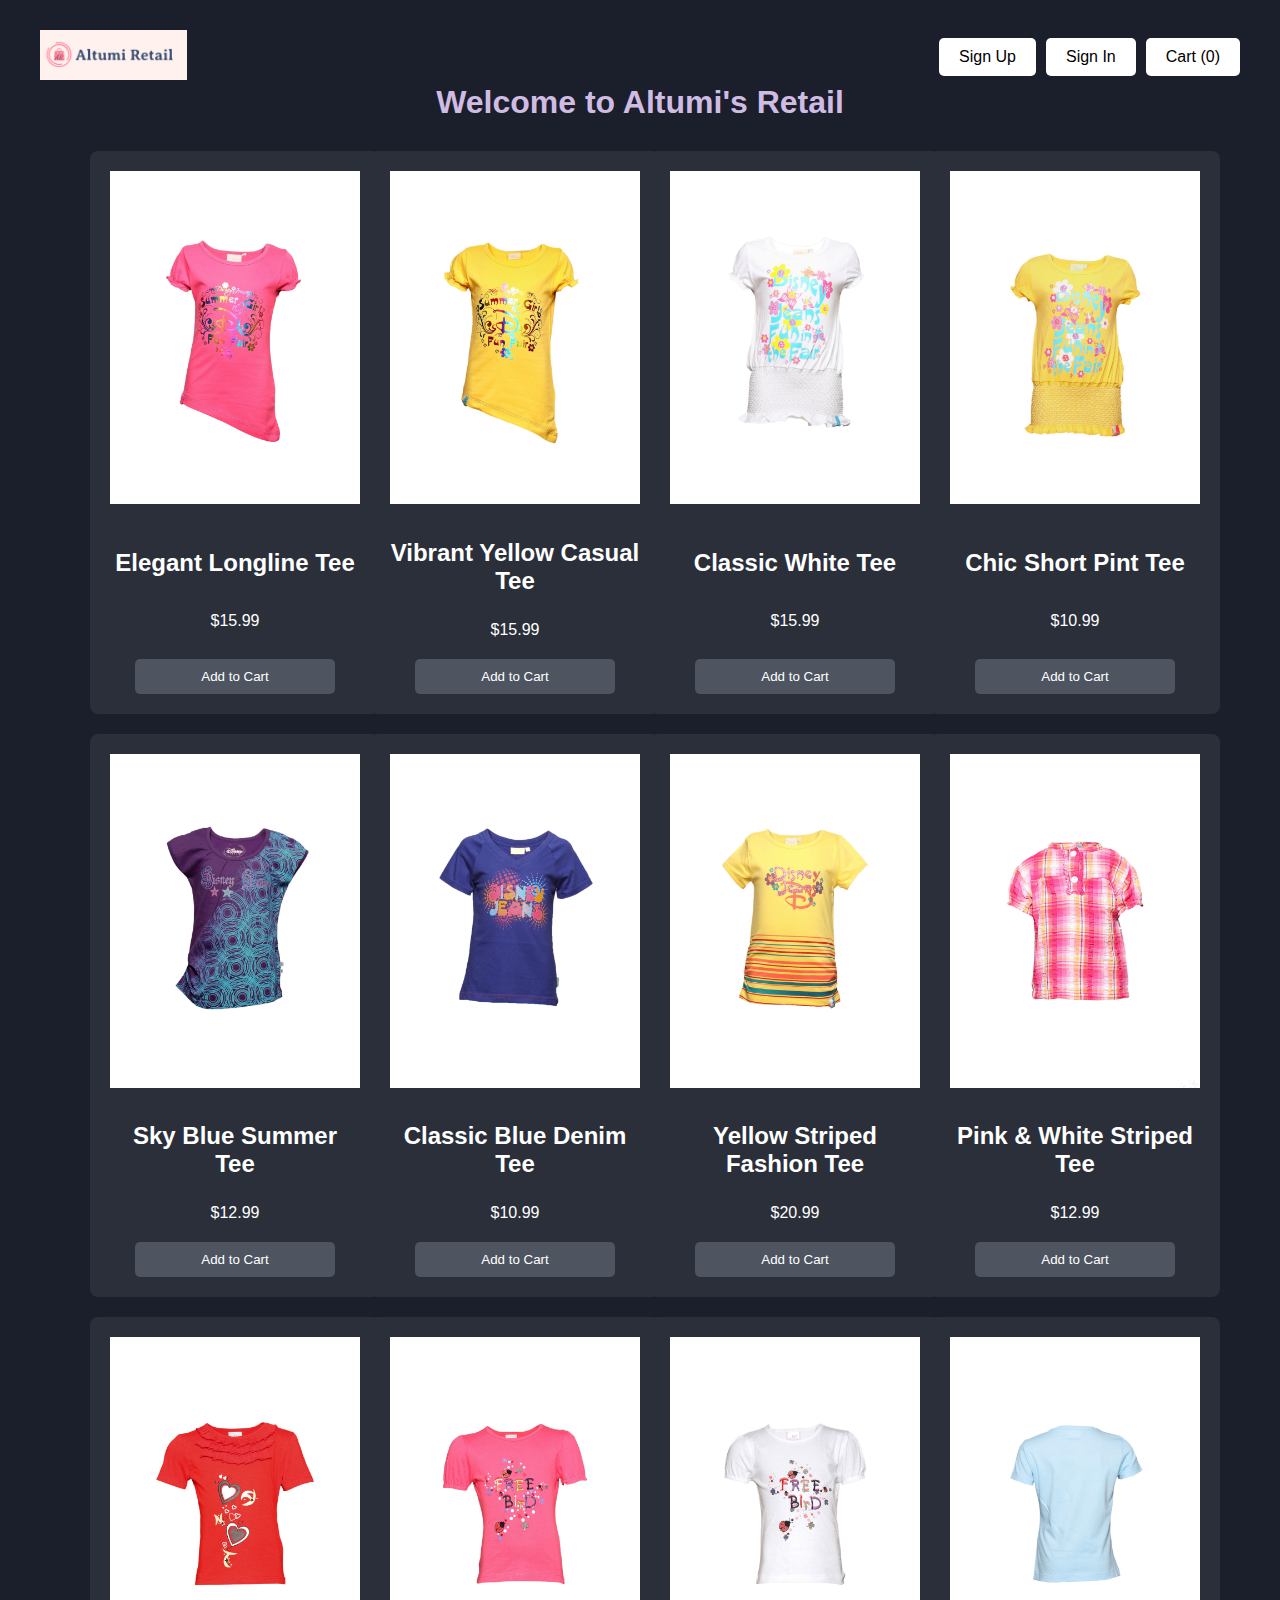
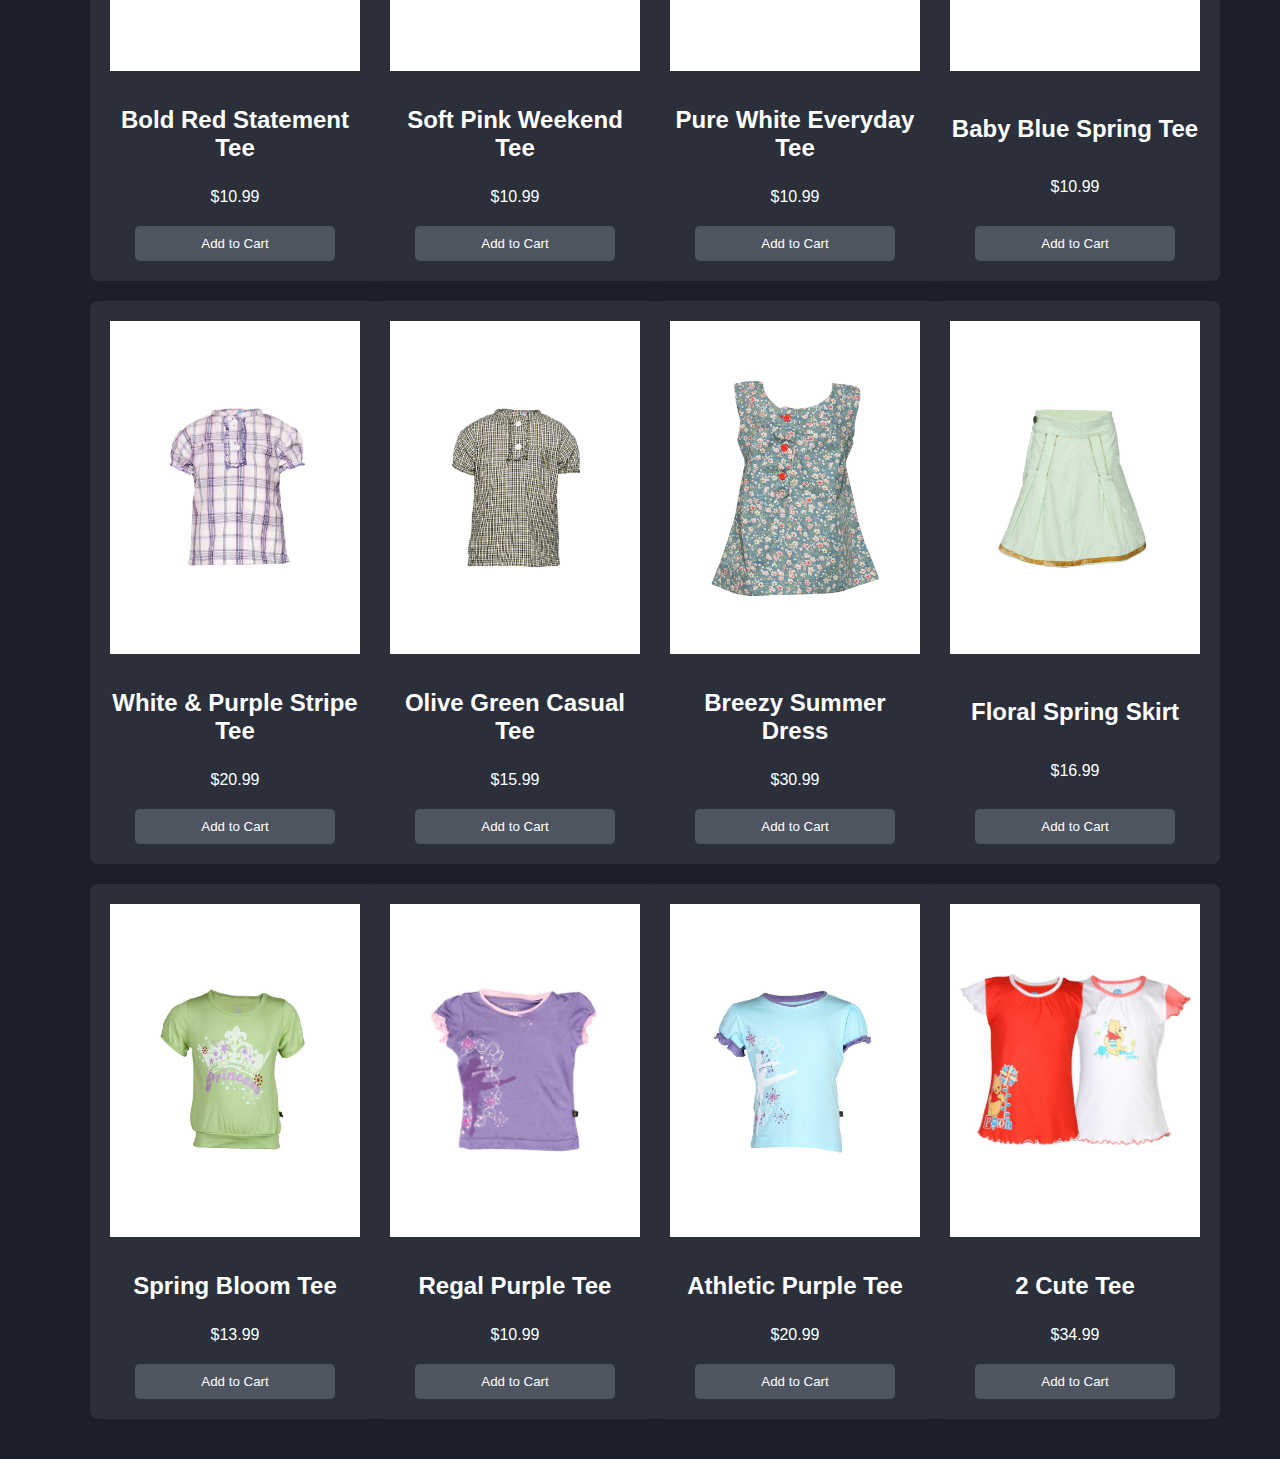
<file: index.html>
<!DOCTYPE html>
<html>

<head>
    <meta charset="utf-8">
    <title>Altumi's Clothing Store</title>
    <link rel="stylesheet" href="style.css">
</head>

<body>
    <header class="site-header">
        <div class="auth-and-cart">
            <a href="signup.html" class="header-button">Sign Up</a>
            <a href="signin.html" class="header-button">Sign In</a>
            <a href="cart.html" class="header-button">Cart <span id="cart-count"></span></a>
        </div>

        <div class="branding">
            <img src="images/Logo.png" alt="Altumi's Clothing Store Logo" class="logo">
        </div>
    </header>
    <div id="signInPromptModal" class="modal">
        <div class="modal-content">
            <span class="close">&times;</span>
            <p>Enjoying what you see?</p>
            <div class="modal-actions">
                <a href="signin.html" class="modal-btn">Sign In</a>
                <a href="signup.html" class="modal-btn">Sign Up</a>
                <button class="logout-btn" style="display:none;" onclick="logout()">Logout</button>

            </div>
        </div>
    </div>


    <main class="container">
        <div class="welcome-message">
            <h1>Welcome to Altumi's Retail</h1>
        </div>

        <div class="items-container">
            <div class="item" data-item-id="4717" data-item-name="Elegant Longline tee" data-item-price="15.99">
                <img src="images/4717.jpg" alt="Elegant Longline T-shirt">
                <h2>Elegant Longline Tee</h2>
                <p>$15.99</p>
                <button class="add-to-cart">Add to Cart</button>
            </div>
            <div class="item" data-item-id="4718" data-item-name="Vibrant Yellow Casual Tee" data-item-price="15.99">
                <img src="images/4718.jpg" alt="Vibrant Yellow Casual T-shirt">
                <h2>Vibrant Yellow Casual Tee</h2>
                <p>$15.99</p>
                <button class="add-to-cart">Add to Cart</button>
            </div>
            <div class="item" data-item-id="4719" data-item-name="Classic White T-shirt" data-item-price="15.99">
                <img src="images/4719.jpg" alt="Classic White T-shirt">
                <h2>Classic White Tee</h2>
                <p>$15.99</p>
                <button class="add-to-cart">Add to Cart</button>
            </div>
            <div class="item" data-item-id="4720" data-item-name="Chic Short Pint T-shirt" data-item-price="10.99">
                <img src="images/4720.jpg" alt="Chic Short Pint T-shirt">
                <h2>Chic Short Pint Tee</h2>
                <p>$10.99</p>
                <button class="add-to-cart">Add to Cart</button>
            </div>
            <div class="item" data-item-id="4722" data-item-name="Sky Blue Summer T-shirt" data-item-price="12.99">
                <img src="images/4722.jpg" alt="Sky Blue Summer T-shirt">
                <h2>Sky Blue Summer Tee</h2>
                <p>$12.99</p>
                <button class="add-to-cart">Add to Cart</button>
            </div>
            <div class="item" data-item-id="4723" data-item-name="Classic Blue Denim T-shirt" data-item-price="10.99">
                <img src="images/4723.jpg" alt="Classic Blue Denim T-shirt">
                <h2>Classic Blue Denim Tee</h2>
                <p>$10.99</p>
                <button class="add-to-cart">Add to Cart</button>
            </div>
            <div class="item" data-item-id="4724" data-item-name="Yellow Striped Fashion T-shirt" data-item-price="20.99">
                <img src="images/4724.jpg" alt="Yellow Striped Fashion T-shirt">
                <h2>Yellow Striped Fashion Tee</h2>
                <p>$20.99</p>
                <button class="add-to-cart">Add to Cart</button>
            </div>
            <div class="item" data-item-id="5413" data-item-name="Pink & White Striped T-shirt" data-item-price="12.99">
                <img src="images/5413.jpg" alt="Pink & White Striped T-shirt">
                <h2>Pink & White Striped Tee</h2>
                <p>$12.99</p>
                <button class="add-to-cart">Add to Cart</button>
            </div>
            <div class="item" data-item-id="5415" data-item-name="Bold Red Statement T-shirt" data-item-price=" 10.99 ">
                <img src="images/5415.jpg " alt="Bold Red Statement T-shirt ">
                <h2>Bold Red Statement Tee</h2>
                <p>$10.99</p>
                <button class="add-to-cart ">Add to Cart</button>
            </div>
            <div class="item " data-item-id="5418 " data-item-name="Soft Pink Weekend T-shirt" data-item-price=" 10.99 ">
                <img src="images/5418.jpg " alt="Soft Pink Weekend T-shirt ">
                <h2>Soft Pink Weekend Tee</h2>
                <p>$10.99</p>
                <button class="add-to-cart ">Add to Cart</button>
            </div>
            <div class="item " data-item-id="5428 " data-item-name="Pure White Everyday T-shirt" data-item-price=" 10.99 ">
                <img src="images/5428.jpg " alt="Pure White Everyday T-shirt ">
                <h2>Pure White Everyday Tee</h2>
                <p>$10.99</p>
                <button class="add-to-cart ">Add to Cart</button>
            </div>
            <div class="item " data-item-id="5438 " data-item-name="Baby Blue Spring T-shirt" data-item-price=" 10.99 ">
                <img src="images/5438.jpg " alt="Baby Blue Spring T-shirt ">
                <h2>Baby Blue Spring Tee</h2>
                <p>$10.99</p>
                <button class="add-to-cart ">Add to Cart</button>
            </div>
            <div class="item " data-item-id="5441 " data-item-name="White & Purple Stripe T-shirt" data-item-price=" 20.99 ">
                <img src="images/5441.jpg " alt="White & Purple Stripe T-shirt ">
                <h2>White & Purple Stripe Tee</h2>
                <p>$20.99</p>
                <button class="add-to-cart ">Add to Cart</button>
            </div>
            <div class="item " data-item-id="5444 " data-item-name="Olive Green Casual T-shirt" data-item-price=" 15.99 ">
                <img src="images/5444.jpg " alt="Olive Green Casual T-shirt ">
                <h2>Olive Green Casual Tee</h2>
                <p>$15.99</p>
                <button class="add-to-cart ">Add to Cart</button>
            </div>
            <div class="item " data-item-id="5570 " data-item-name="Breezy Summer Dress" data-item-price=" 30.99 ">
                <img src="images/5570.jpg " alt="Breezy Summer Dress ">
                <h2>Breezy Summer Dress</h2>
                <p>$30.99</p>
                <button class="add-to-cart ">Add to Cart</button>
            </div>
            <div class="item " data-item-id="5575 " data-item-name="Floral Spring Skirt" data-item-price=" 16.99 ">
                <img src="images/5575.jpg " alt="Floral Spring Skirt ">
                <h2>Floral Spring Skirt</h2>
                <p>$16.99</p>
                <button class="add-to-cart ">Add to Cart</button>
            </div>
            <div class="item " data-item-id="8379 " data-item-name="Spring Bloom T-shirt" data-item-price=" 13.99 ">
                <img src="images/8379.jpg " alt="Spring Bloom T-shirt ">
                <h2>Spring Bloom Tee</h2>
                <p>$13.99</p>
                <button class="add-to-cart ">Add to Cart</button>
            </div>
            <div class="item " data-item-id="8380 " data-item-name="Regal Purple T-shirt" data-item-price=" 10.99 ">
                <img src="images/8380.jpg " alt="Regal Purple T-shirt ">
                <h2>Regal Purple Tee</h2>
                <p>$10.99</p>
                <button class="add-to-cart ">Add to Cart</button>
            </div>
            <div class="item " data-item-id="8382 " data-item-name="Athletic Purple T-shirt" data-item-price=" 20.99 ">
                <img src="images/8382.jpg " alt="Athletic Purple T-shirt ">
                <h2>Athletic Purple Tee</h2>
                <p>$20.99</p>
                <button class="add-to-cart ">Add to Cart</button>
            </div>
            <div class="item " data-item-name="2 cute tee " data-item-price=" 34.99 ">
                <img src="images/5215.jpg " alt="2 cute tee ">
                <h2>2 Cute Tee</h2>
                <p>$34.99</p>
                <button class="add-to-cart ">Add to Cart</button>
            </div>
        </div>

    </main>
    <script type="text/javascript " src="script.js "></script>

</body>

</html>
</file>
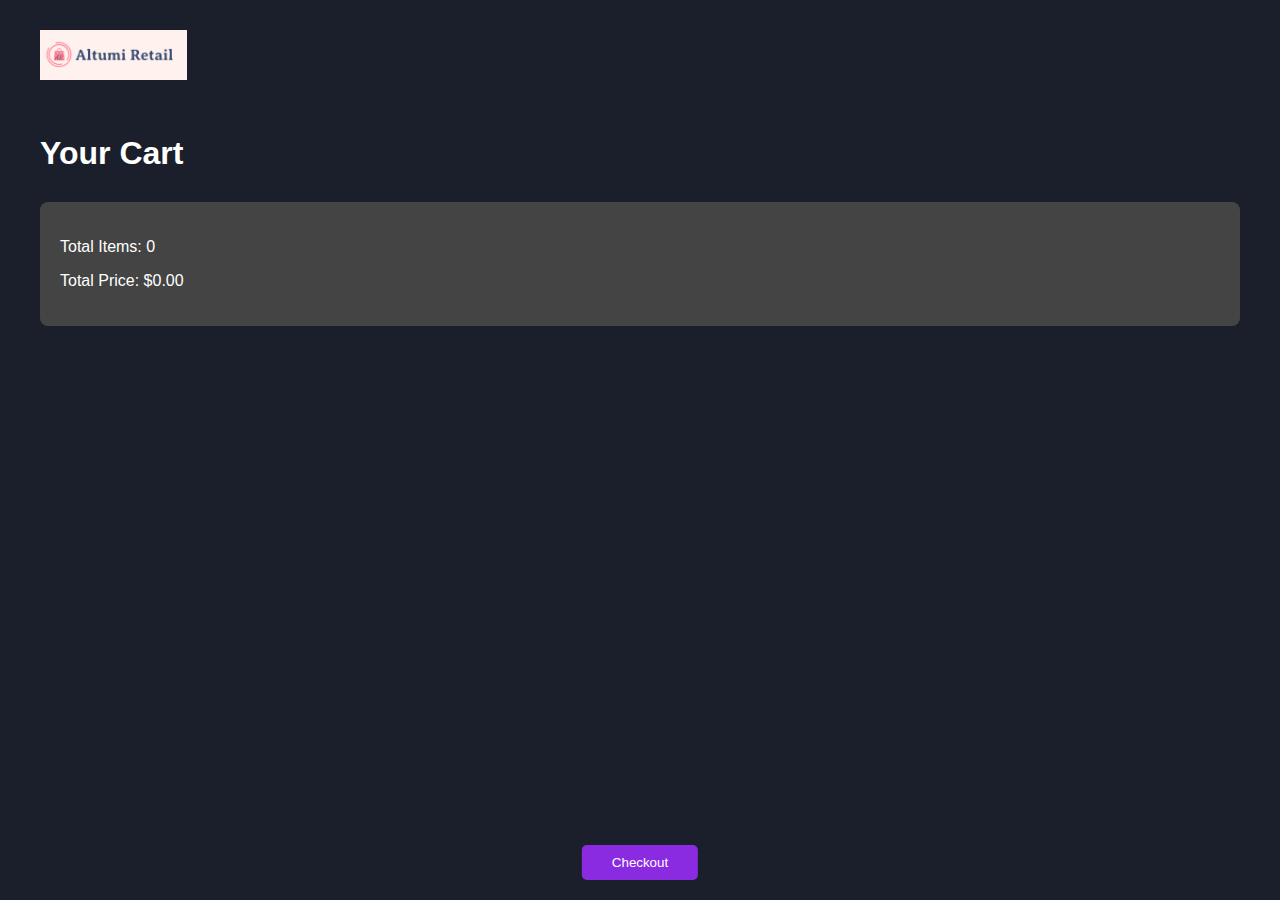
<file: cart.html>
<!DOCTYPE html>
<html lang="en">

<head>
    <meta charset="UTF-8">
    <title>Altumi's Clothing Store - Cart</title>
    <link rel="stylesheet" href="style.css">
</head>

<body>
    <header class="site-header">
        <div class="branding">
            <a href="index.html">
                <img src="images/Logo.png" alt="Altumi's Clothing Store Logo" class="logo">
            </a>
        </div>
    </header>

    <main>
        <h1>Your Cart</h1>
        <div id="cart-items">
        </div>
        <div id="cart-summary">
            <p>Total Items: <span id="total-items">0</span></p>
            <p>Total Price: <span id="total-price">0.00</span></p>
        </div>
    </main>

    <footer class="site-footer">
        <button id="checkout-btn">Checkout</button>
    </footer>

    <script type="text/javascript" src="script.js"></script>
</body>

</html>
</file>
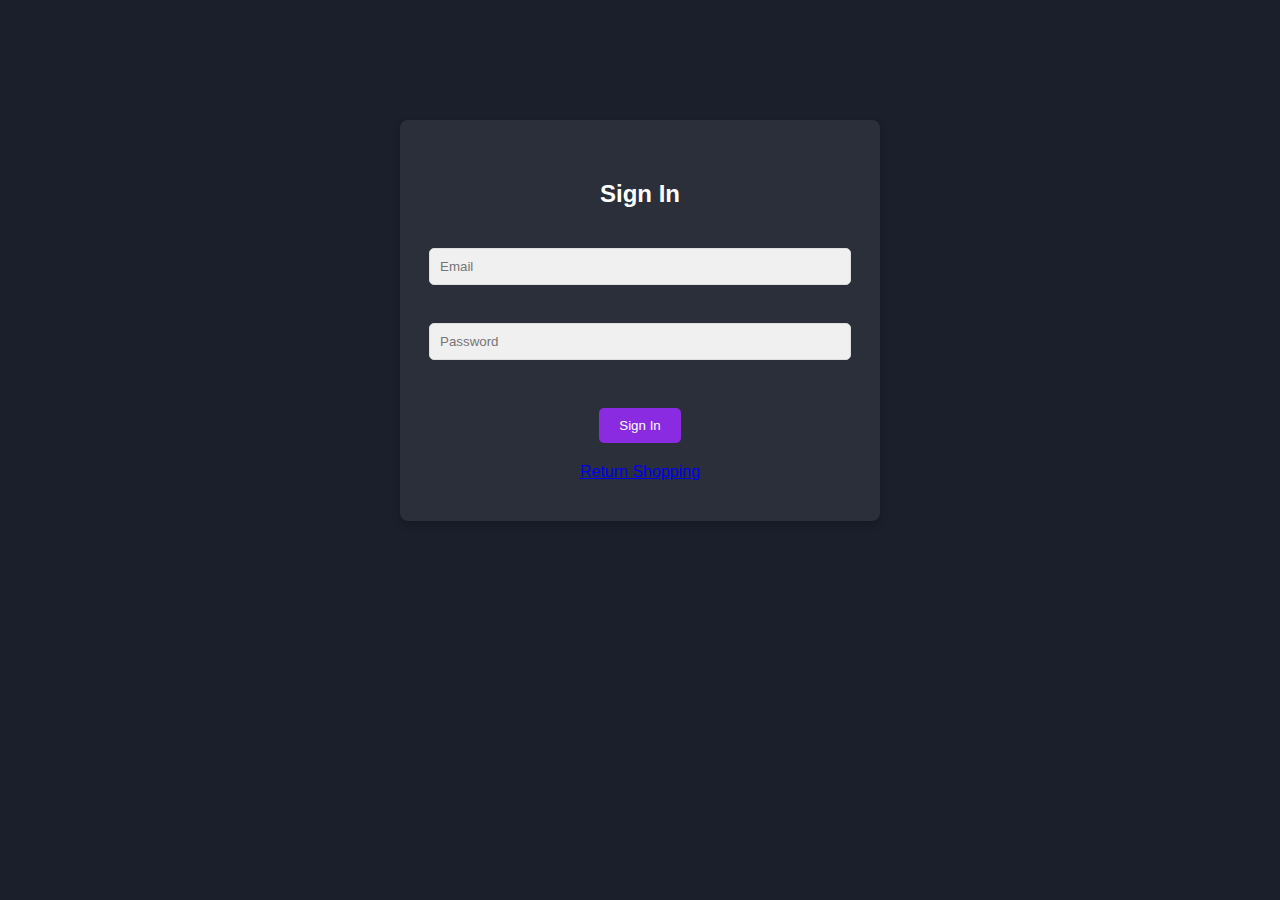
<file: signin.html>
<!DOCTYPE html>
<html>

<head>
    <meta charset="utf-8">
    <title>Sign In - Altumi's Clothing Store</title>
    <link rel="stylesheet" href="style.css">
    <script type="text/javascript" src="script.js"></script>
</head>

<body>
    <div class="form-container">
        <h2>Sign In</h2>
        <form action="validate_login.php" method="post">
            <input type="email" name="email" placeholder="Email" required><br>
            <input type="password" name="password" placeholder="Password" required><br>
            <button type="submit">Sign In</button>
            <a href="index.html">Return Shopping</a>
        </form>
    </div>

</body>

</html>
</file>
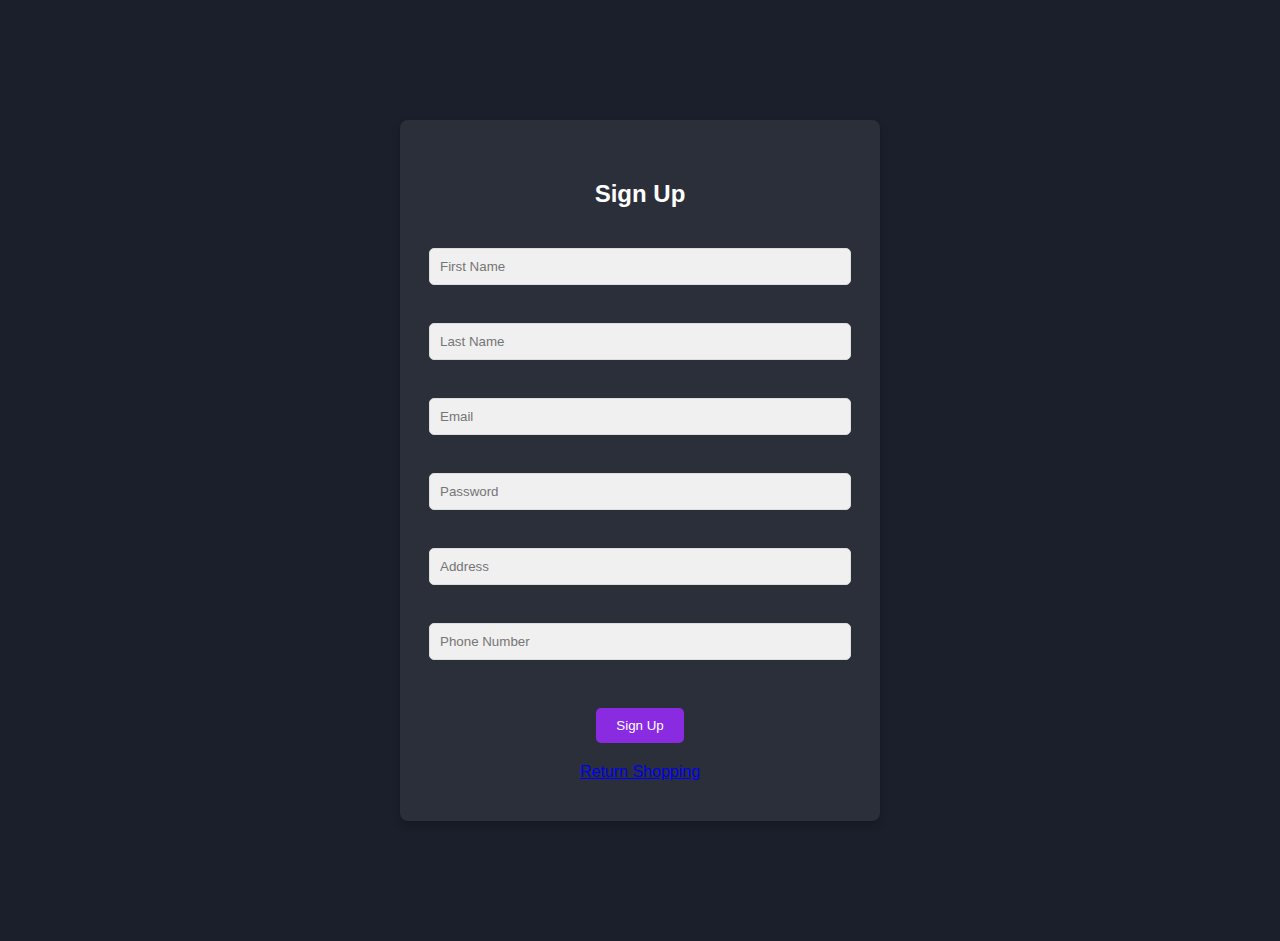
<file: signup.html>
<!DOCTYPE html>
<html>

<head>
    <meta charset="utf-8">
    <title>Sign Up - Altumi's Clothing Store</title>
    <link rel="stylesheet" href="style.css">
    <script type="text/javascript" src="script.js"></script>
</head>

<body>
    <div class="form-container">
        <h2>Sign Up</h2>
        <form action="create_account.php" method="post">
            <input type="text" name="firstName" placeholder="First Name" required><br>
            <input type="text" name="lastName" placeholder="Last Name" required><br>
            <input type="email" name="email" placeholder="Email" required><br>
            <input type="password" name="password" placeholder="Password" required><br>
            <input type="text" name="address" placeholder="Address"><br>
            <input type="text" name="phoneNumber" placeholder="Phone Number"><br>
            <button type="submit">Sign Up</button>
            <a href="index.html">Return Shopping</a>
            <form action="create_account.php" method="post">
            </form>

        </form>
    </div>
</body>

</html>
</file>
<file: style.css>
body {
    font-family: 'Arial', sans-serif;
    background-color: #1a1f2b;
    color: #ffffff;
    margin: 0;
    padding: 20px;
}

.site-header {
    display: flex;
    justify-content: space-between;
    align-items: center;
    padding: 10px 20px;
    background-color: #1a1f2b;
}

.auth-and-cart {
    display: flex;
    align-items: center;
    order: 2;
}

.branding {
    order: 1;
}

.header-button {
    background-color: white;
    color: black;
    text-decoration: none;
    padding: 10px 20px;
    border-radius: 5px;
    margin-left: 10px;
    transition: background-color 0.3s;
}

.header-button:hover {
    background-color: #8a2be2;
    color: white;
}

.container {
    max-width: 1100px;
    margin: auto;
    padding: 20px;
}

.welcome-message h1 {
    margin-bottom: 30px;
    margin-top: -30px;
    color: #d0bce3;
    text-align: center;
}

.items-container {
    display: grid;
    grid-template-columns: repeat(auto-fill, minmax(250px, 1fr));
    gap: 20px;
    justify-content: center;
}

.item {
    background-color: #2a2f3a;
    padding: 20px;
    border-radius: 8px;
    width: 100%;
    max-width: 250px;
    text-align: center;
    display: flex;
    flex-direction: column;
    align-items: center;
    text-align: center;
    justify-content: space-between;
}

.item h2,
.item p {
    width: 100%;
    margin-bottom: 10px;
}

.item img {
    width: 100%;
    height: auto;
    margin-bottom: 15px;
}

.add-to-cart {
    background-color: #4e5561;
    color: #ffffff;
    border: none;
    padding: 10px 15px;
    border-radius: 5px;
    cursor: pointer;
    transition: background-color 0.3s;
    width: 80%;
    margin-top: 10px;
}

.add-to-cart:hover {
    background-color: #8a2be2;
}

main {
    padding: 20px;
}

#cart-items {
    margin-bottom: 30px;
}

.cart-item {
    background-color: #333;
    color: #fff;
    margin-bottom: 15px;
    padding: 15px;
    border-radius: 8px;
}

.cart-item h3 {
    margin-top: 0;
}

.cart-item p {
    margin: 5px 0;
}

#cart-summary {
    background-color: #444;
    color: #fff;
    padding: 20px;
    border-radius: 8px;
}

#cart-summary h2 {
    margin-top: 0;
}

#checkout-btn {
    background-color: #8a2be2;
    color: #ffffff;
    border: none;
    padding: 10px 20px;
    border-radius: 5px;
    cursor: pointer;
    display: block;
    width: 100%;
    box-sizing: border-box;
    margin-top: 20px;
}

#checkout-btn:hover {
    background-color: #7b68ee;
}

.logo {
    height: 50px;
    width: auto;
}

.site-header {
    display: flex;
    justify-content: space-between;
    align-items: center;
    padding: 10px 20px;
    background-color: #1a1f2b;
}

.branding,
.auth-and-cart {
    flex-basis: auto;
}

.modal {
    display: none;
    position: fixed;
    z-index: 1000;
    left: 0;
    top: 0;
    width: 100%;
    height: 100%;
    overflow: auto;
    background-color: rgba(0, 0, 0, 0.6);
}

.modal-content {
    background-color: #1a1f2b;
    margin: 10% auto;
    padding: 20px;
    border: 1px solid #888;
    width: 80%;
    max-width: 500px;
    border-radius: 10px;
    box-shadow: 0 4px 8px rgba(0, 0, 0, 0.2);
    text-align: center;
}

.close {
    color: #777;
    position: absolute;
    top: 10px;
    right: 15px;
    font-size: 30px;
    font-weight: bold;
}

.modal-btn {
    display: inline-block;
    background-color: #8a2be2;
    color: white;
    padding: 12px 24px;
    margin: 10px;
    border-radius: 5px;
    text-decoration: none;
    font-weight: bold;
    transition: background-color 0.3s ease, transform 0.2s ease;
    box-shadow: 0 2px 4px rgba(0, 0, 0, 0.2);
    border: none;
}

.modal-btn:hover,
.modal-btn:focus {
    background-color: #7b68ee;
    color: #ffffff;
    transform: translateY(-2px);
    box-shadow: 0 4px 6px rgba(0, 0, 0, 0.3);
}

.form-container {
    background-color: #2a2f3a;
    padding: 40px;
    border-radius: 8px;
    max-width: 400px;
    margin: 100px auto;
    box-shadow: 0 4px 8px rgba(0, 0, 0, 0.2);
    color: #ffffff;
}

.form-container h2 {
    text-align: center;
    margin-bottom: 30px;
}

.form-container form {
    display: flex;
    flex-direction: column;
    align-items: center;
}

.form-container input[type="text"],
.form-container input[type="password"],
.form-container input[type="email"] {
    width: 100%;
    padding: 10px;
    margin: 10px 0;
    border-radius: 5px;
    border: 1px solid #ddd;
    background-color: #f0f0f0;
    color: black;
}

.form-container button {
    background-color: #8a2be2;
    color: white;
    padding: 10px 20px;
    margin: 20px 0;
    border: none;
    border-radius: 5px;
    cursor: pointer;
    transition: background-color 0.3s, transform 0.2s;
}

.form-container button:hover {
    background-color: #7b68ee;
    transform: translateY(-2px);
}

footer {
    position: fixed;
    left: 0;
    bottom: 0;
    width: 100%;
    background-color: #1a1f2b;
    text-align: center;
    padding: 10px 0;
}

.cart-item button {
    margin-left: 10px;
    transition: background-color 0.2s;
}

.cart-item button:hover {
    background-color: #7b68ee;
}

#checkout-btn {
    position: fixed;
    left: 50%;
    bottom: 20px;
    transform: translateX(-50%);
    width: auto;
    padding: 10px 30px;
}

.cart-item .remove-button {
    margin-left: 10px;
    transition: background-color 0.3s;
}

.cart-item .remove-button:hover {
    background-color: #7b68ee;
}

.remove-from-cart {
    margin-left: 10px;
    cursor: pointer;
}

.remove-from-cart:hover {
    background-color: #7b68ee;
    color: white;
}
</file>
